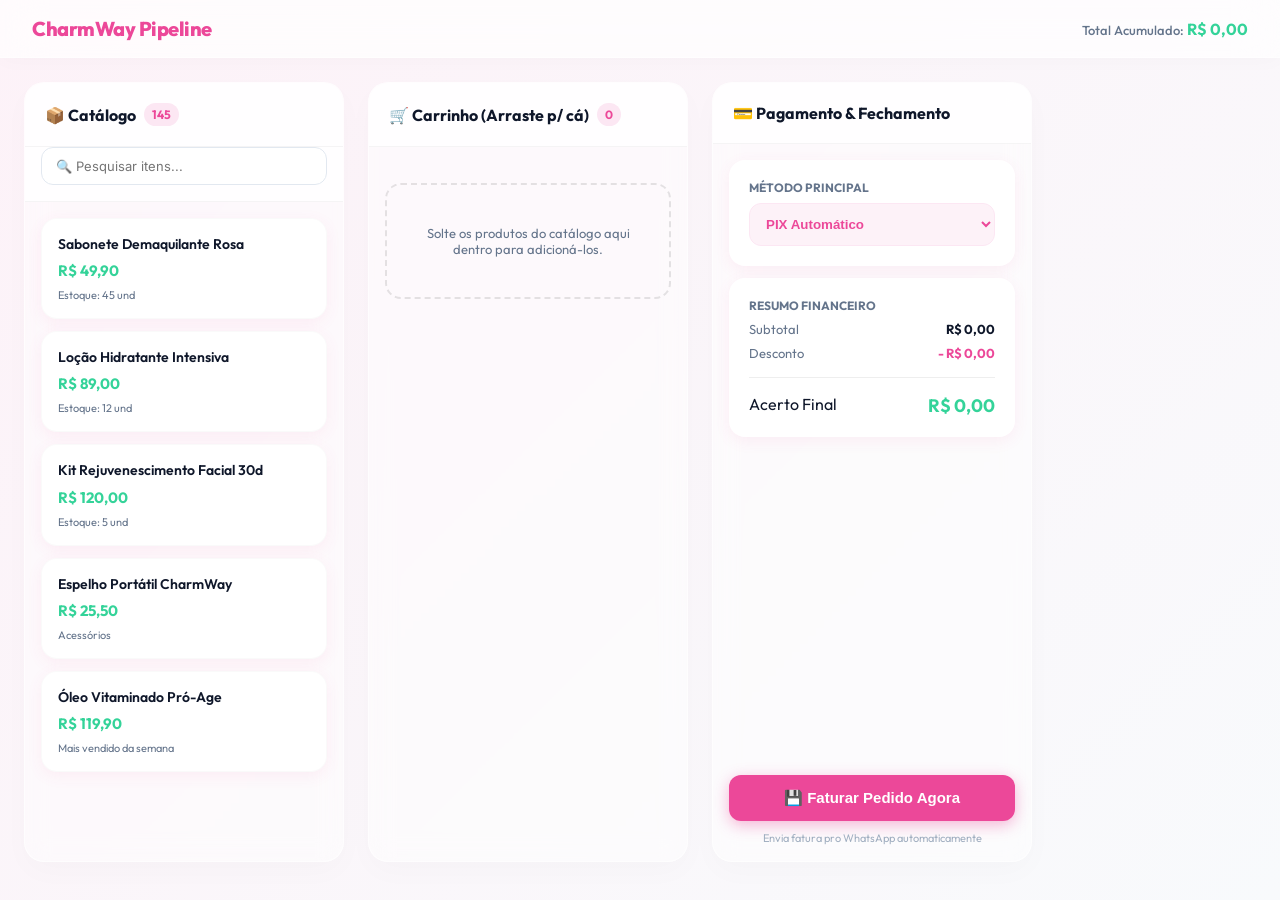
<file: kanban-pipeline.html>
<!DOCTYPE html>
<html lang="pt-BR">
<head>
    <meta charset="UTF-8">
    <meta name="viewport" content="width=device-width, initial-scale=1.0">
    <title>CharmWay - Kanban Sales Pipeline</title>
    <link href="https://fonts.googleapis.com/css2?family=Outfit:wght@300;400;500;600;700&family=Inter:wght@400;500;600&display=swap" rel="stylesheet">
    <style>
        :root {
            --pink-rose: #EC4899;
            --pink-light: #FCE7F3;
            --pink-bg: #FDF2F8;
            --sage-green: #34D399;
            --white: #FFFFFF;
            --text-main: #0F172A;
            --text-muted: #64748B;
            --bg-col: rgba(255, 255, 255, 0.45);
            --shadow-card: 0 4px 15px rgba(236, 72, 153, 0.08);
            --transition: 0.3s cubic-bezier(0.4, 0, 0.2, 1);
        }

        * { margin: 0; padding: 0; box-sizing: border-box; }

        body {
            font-family: 'Outfit', 'Inter', sans-serif;
            background: linear-gradient(135deg, #FDF2F8 0%, #F8FAFC 100%);
            color: var(--text-main);
            height: 100vh;
            overflow: hidden;
            display: flex;
            flex-direction: column;
        }

        /* Top Bar Glassmorphism */
        header {
            padding: 16px 32px;
            background: rgba(255, 255, 255, 0.7);
            backdrop-filter: blur(20px);
            border-bottom: 1px solid rgba(255, 255, 255, 0.5);
            display: flex;
            justify-content: space-between;
            align-items: center;
            box-shadow: 0 4px 20px rgba(0,0,0,0.02);
            z-index: 10;
        }

        .logo { font-size: 20px; font-weight: 800; color: var(--pink-rose); letter-spacing: -0.5px; }

        /* Kanban Layout Horizontal */
        .kanban-board {
            display: flex;
            flex: 1;
            padding: 24px;
            gap: 24px;
            overflow-x: auto;
            scroll-snap-type: x mandatory;
            align-items: flex-start;
        }

        .kanban-col {
            background: var(--bg-col);
            backdrop-filter: blur(12px);
            border: 1px solid rgba(255, 255, 255, 0.6);
            border-radius: 20px;
            width: 320px;
            min-width: 320px;
            height: calc(100vh - 120px);
            display: flex;
            flex-direction: column;
            scroll-snap-align: start;
            box-shadow: 0 10px 30px rgba(0,0,0,0.02);
            overflow: hidden;
            transition: var(--transition);
        }

        .kanban-col.drag-over {
            background: rgba(252, 231, 243, 0.8); /* pink-light highlight */
            border: 2px dashed var(--pink-rose);
            transform: scale(1.02);
        }

        .col-header {
            padding: 20px;
            background: rgba(255,255,255,0.8);
            border-bottom: 1px solid rgba(0,0,0,0.04);
            display: flex;
            justify-content: space-between;
            align-items: center;
        }

        .col-title {
            font-weight: 700;
            font-size: 16px;
            color: var(--text-main);
            display: flex;
            align-items: center;
            gap: 8px;
        }

        .col-count {
            background: var(--pink-light);
            color: var(--pink-rose);
            font-size: 12px;
            padding: 4px 8px;
            border-radius: 20px;
            font-weight: 700;
        }

        .col-body {
            flex: 1;
            padding: 16px;
            overflow-y: auto;
            display: flex;
            flex-direction: column;
            gap: 12px;
        }

        /* Search input na coluna de produtos */
        .search-area {
            padding: 0 16px 16px 16px;
            background: rgba(255,255,255,0.8);
            border-bottom: 1px solid rgba(0,0,0,0.04);
        }
        
        .search-input {
            width: 100%;
            padding: 10px 14px;
            border-radius: 12px;
            border: 1px solid #E2E8F0;
            font-family: 'Inter', sans-serif;
            font-size: 13px;
            outline: none;
            transition: var(--transition);
        }
        
        .search-input:focus {
            border-color: var(--pink-rose);
            box-shadow: 0 0 0 3px rgba(236, 72, 153, 0.15);
        }

        /* Cards do Produto (Draggable) */
        .product-card {
            background: var(--white);
            border-radius: 16px;
            padding: 16px;
            box-shadow: var(--shadow-card);
            border: 1px solid rgba(0,0,0,0.02);
            cursor: grab;
            user-select: none;
            display: flex;
            flex-direction: column;
            gap: 8px;
            transition: transform 0.2s, box-shadow 0.2s;
        }

        .product-card:active {
            cursor: grabbing;
            transform: scale(0.96) rotate(-2deg);
            box-shadow: 0 8px 25px rgba(236, 72, 153, 0.2);
        }

        .product-title {
            font-size: 14px;
            font-weight: 600;
            line-height: 1.3;
        }

        .product-price {
            font-size: 15px;
            font-weight: 700;
            color: var(--sage-green);
        }

        /* Card Estado No Carrinho */
        .cart-card {
            background: var(--white);
            border-radius: 16px;
            padding: 16px;
            box-shadow: var(--shadow-card);
            border: 1px solid rgba(236, 72, 153, 0.15);
            display: flex;
            flex-direction: column;
            gap: 12px;
            animation: popIn 0.3s cubic-bezier(0.175, 0.885, 0.32, 1.275);
        }

        @keyframes popIn {
            0% { transform: scale(0.8); opacity: 0; }
            100% { transform: scale(1); opacity: 1; }
        }

        .cart-controls {
            display: flex;
            align-items: center;
            justify-content: space-between;
            background: #F8FAFC;
            padding: 6px;
            border-radius: 10px;
        }

        .qty-btn {
            width: 28px;
            height: 28px;
            border-radius: 8px;
            border: none;
            background: var(--white);
            color: var(--pink-rose);
            font-weight: bold;
            font-size: 16px;
            cursor: pointer;
            box-shadow: 0 2px 4px rgba(0,0,0,0.05);
            transition: 0.1s;
        }

        .qty-btn:active { transform: scale(0.9); }
        .qty-input {
            width: 40px;
            text-align: center;
            border: none;
            background: transparent;
            font-weight: 600;
            font-family: 'Inter';
            font-size: 14px;
        }
        
        /* Resumo e Pagamento cards */
        .static-card {
            background: white;
            padding: 20px;
            border-radius: 16px;
            box-shadow: var(--shadow-card);
        }
        
        .static-card h4 { font-size: 12px; text-transform: uppercase; color: var(--text-muted); margin-bottom: 8px; }
        
        .select-modern {
            width: 100%;
            padding: 12px;
            border-radius: 12px;
            border: 1px solid var(--pink-light);
            background: var(--pink-bg);
            color: var(--pink-rose);
            font-weight: 600;
            outline: none;
            cursor: pointer;
        }

        .btn-confirm {
            background: var(--pink-rose);
            color: white;
            border: none;
            width: 100%;
            padding: 14px;
            border-radius: 12px;
            font-weight: 600;
            font-size: 15px;
            cursor: pointer;
            box-shadow: 0 4px 15px rgba(236, 72, 153, 0.4);
            transition: transform 0.2s;
        }
        .btn-confirm:active { transform: scale(0.96); }

        /* Custom scrollbar para colunas */
        ::-webkit-scrollbar { width: 6px; height: 6px; }
        ::-webkit-scrollbar-track { background: transparent; }
        ::-webkit-scrollbar-thumb { background: rgba(0,0,0,0.1); border-radius: 10px; }
        ::-webkit-scrollbar-thumb:hover { background: var(--pink-rose); }
    </style>
</head>
<body>

    <header>
        <div class="logo">CharmWay Pipeline</div>
        <div style="font-size: 13px; font-weight: 500; color: var(--text-muted);">Total Acumulado: <strong style="color:var(--sage-green); font-size: 16px;" id="header-total">R$ 0,00</strong></div>
    </header>

    <div class="kanban-board">
        
        <!-- Coluna 1: Produtos Disponíveis -->
        <div class="kanban-col" id="col-catalog">
            <div class="col-header">
                <div class="col-title">📦 Catálogo <span class="col-count" id="catalog-count">145</span></div>
            </div>
            <div class="search-area">
                <input type="text" class="search-input" placeholder="🔍 Pesquisar itens...">
            </div>
            <div class="col-body" id="catalog-items">
                <!-- Cards Draggable -->
                <div class="product-card" draggable="true" data-id="p1" data-price="49.90" data-name="Sabonete Demaquilante Rosa">
                    <div class="product-title">Sabonete Demaquilante Rosa</div>
                    <div class="product-price">R$ 49,90</div>
                    <div style="font-size:11px; color:var(--text-muted);">Estoque: 45 und</div>
                </div>
                <div class="product-card" draggable="true" data-id="p2" data-price="89.00" data-name="Loção Hidratante Intensiva">
                    <div class="product-title">Loção Hidratante Intensiva</div>
                    <div class="product-price">R$ 89,00</div>
                    <div style="font-size:11px; color:var(--text-muted);">Estoque: 12 und</div>
                </div>
                <div class="product-card" draggable="true" data-id="p3" data-price="120.00" data-name="Kit Rejuvenescimento">
                    <div class="product-title">Kit Rejuvenescimento Facial 30d</div>
                    <div class="product-price">R$ 120,00</div>
                    <div style="font-size:11px; color:var(--text-muted);">Estoque: 5 und</div>
                </div>
                <div class="product-card" draggable="true" data-id="p4" data-price="25.50" data-name="Espelho Portátil CW">
                    <div class="product-title">Espelho Portátil CharmWay</div>
                    <div class="product-price">R$ 25,50</div>
                    <div style="font-size:11px; color:var(--text-muted);">Acessórios</div>
                </div>
                <div class="product-card" draggable="true" data-id="p5" data-price="119.90" data-name="Óleo Vitaminado">
                    <div class="product-title">Óleo Vitaminado Pró-Age</div>
                    <div class="product-price">R$ 119,90</div>
                    <div style="font-size:11px; color:var(--text-muted);">Mais vendido da semana</div>
                </div>
            </div>
        </div>

        <!-- Coluna 2: Carrinho de Compras -->
        <div class="kanban-col" id="col-cart">
            <div class="col-header">
                <div class="col-title">🛒 Carrinho (Arraste p/ cá) <span class="col-count" id="cart-count">0</span></div>
            </div>
            <div class="col-body" id="cart-items" style="padding-bottom:100px;">
                <!-- Itens arrastados aparecerão aqui -->
                <div id="empty-cart-msg" style="text-align:center; padding: 40px 20px; color:var(--text-muted); font-size:13px; border: 2px dashed rgba(0,0,0,0.1); border-radius: 16px; margin-top:20px;">
                    Solte os produtos do catálogo aqui dentro para adicioná-los.
                </div>
            </div>
        </div>

        <!-- Coluna 3: Pagamento e Finalização -->
        <div class="kanban-col" id="col-checkout">
            <div class="col-header">
                <div class="col-title">💳 Pagamento & Fechamento</div>
            </div>
            <div class="col-body">
                <div class="static-card">
                    <h4>Método Principal</h4>
                    <select class="select-modern">
                        <option>PIX Automático</option>
                        <option>Cartão de Crédito</option>
                        <option>Boleto a Prazo</option>
                    </select>
                </div>
                
                <div class="static-card">
                    <h4>Resumo Financeiro</h4>
                    <div style="display:flex; justify-content:space-between; margin-bottom:8px; font-size:13px;">
                        <span style="color:var(--text-muted);">Subtotal</span>
                        <strong id="summary-subtotal">R$ 0,00</strong>
                    </div>
                    <div style="display:flex; justify-content:space-between; margin-bottom:8px; font-size:13px;">
                        <span style="color:var(--text-muted);">Desconto</span>
                        <strong style="color:var(--pink-rose);">- R$ 0,00</strong>
                    </div>
                    <div style="display:flex; justify-content:space-between; margin-top:16px; padding-top:16px; border-top:1px solid #eee;">
                        <span>Acerto Final</span>
                        <strong style="color:var(--sage-green); font-size:18px;" id="summary-total">R$ 0,00</strong>
                    </div>
                </div>

                <div style="margin-top:auto;">
                    <button class="btn-confirm">💾 Faturar Pedido Agora</button>
                    <p style="text-align:center; font-size:11px; color:#A0AEC0; margin-top: 10px;">Envia fatura pro WhatsApp automaticamente</p>
                </div>
            </div>
        </div>

    </div>

    <script>
        const draggables = document.querySelectorAll('.product-card');
        const dropZone = document.getElementById('col-cart');
        const cartBody = document.getElementById('cart-items');
        const emptyMsg = document.getElementById('empty-cart-msg');
        
        let cartTotal = 0;
        let cartItemCount = 0;

        // Atualizar Financeiros
        function updateTotals() {
            document.getElementById('cart-count').innerText = cartItemCount;
            const formattedTotal = 'R$ ' + cartTotal.toFixed(2).replace('.', ',');
            document.getElementById('summary-subtotal').innerText = formattedTotal;
            document.getElementById('summary-total').innerText = formattedTotal;
            document.getElementById('header-total').innerText = formattedTotal;
        }

        // --- Lógica Drag and Drop ---
        draggables.forEach(draggable => {
            draggable.addEventListener('dragstart', () => {
                draggable.classList.add('dragging');
                // Haptic feeling delay
                setTimeout(() => draggable.style.opacity = '0.4', 0);
            });

            draggable.addEventListener('dragend', () => {
                draggable.classList.remove('dragging');
                draggable.style.opacity = '1';
                dropZone.classList.remove('drag-over');
            });
        });

        dropZone.addEventListener('dragover', e => {
            e.preventDefault(); // Necessário para permitir o drop
            dropZone.classList.add('drag-over');
        });

        dropZone.addEventListener('dragleave', () => {
            dropZone.classList.remove('drag-over');
        });

        dropZone.addEventListener('drop', e => {
            e.preventDefault();
            dropZone.classList.remove('drag-over');
            const draggedEl = document.querySelector('.dragging');
            if (draggedEl) {
                adicionarAoCarrinho(draggedEl);
            }
        });

        // Adicionar Produto Clicável no HTML do Carrinho
        function adicionarAoCarrinho(productEl) {
            emptyMsg.style.display = 'none';

            const id = productEl.getAttribute('data-id');
            const name = productEl.getAttribute('data-name');
            const price = parseFloat(productEl.getAttribute('data-price'));

            // Verifica se já existe
            const existingCard = document.getElementById('cart-item-' + id);
            if (existingCard) {
                // Apenas pisca e incrementa
                const input = existingCard.querySelector('.qty-input');
                input.value = parseInt(input.value) + 1;
                cartTotal += price;
                existingCard.style.transform = 'scale(1.05)';
                setTimeout(() => existingCard.style.transform = 'scale(1)', 150);
            } else {
                // Cria Novo
                cartItemCount++;
                cartTotal += price;

                const cartItem = document.createElement('div');
                cartItem.className = 'cart-card';
                cartItem.id = 'cart-item-' + id;
                cartItem.innerHTML = `
                    <div>
                        <div class="product-title">${name}</div>
                        <div class="product-price">R$ ${price.toFixed(2).replace('.', ',')}</div>
                    </div>
                    <div class="cart-controls">
                        <button class="qty-btn" onclick="updateQty('${id}', -1, ${price})">-</button>
                        <input type="text" class="qty-input" value="1" readonly>
                        <button class="qty-btn" onclick="updateQty('${id}', 1, ${price})">+</button>
                    </div>
                `;
                cartBody.appendChild(cartItem);
            }
            updateTotals();
        }

        // Função Global de Qtd pro HTML OnClick
        window.updateQty = function(id, delta, price) {
            const card = document.getElementById('cart-item-' + id);
            const input = card.querySelector('.qty-input');
            let currentQty = parseInt(input.value);
            
            if (currentQty + delta < 1) {
                // Remover do carrinho
                cartItemCount--;
                cartTotal -= price * currentQty;
                card.style.transform = 'scale(0.8)';
                card.style.opacity = '0';
                setTimeout(() => {
                    card.remove();
                    if (cartItemCount === 0) emptyMsg.style.display = 'block';
                }, 200);
            } else {
                input.value = currentQty + delta;
                cartTotal += delta * price;
            }
            updateTotals();
        };

        // Pesquisa no catálogo
        const searchInput = document.querySelector('.search-input');
        searchInput.addEventListener('input', function() {
            const query = this.value.toLowerCase();
            document.querySelectorAll('.product-card').forEach(card => {
                const title = card.querySelector('.product-title').innerText.toLowerCase();
                if (title.includes(query)) {
                    card.style.display = 'flex';
                } else {
                    card.style.display = 'none';
                }
            });
        });

    </script>
</body>
</html>
</file>
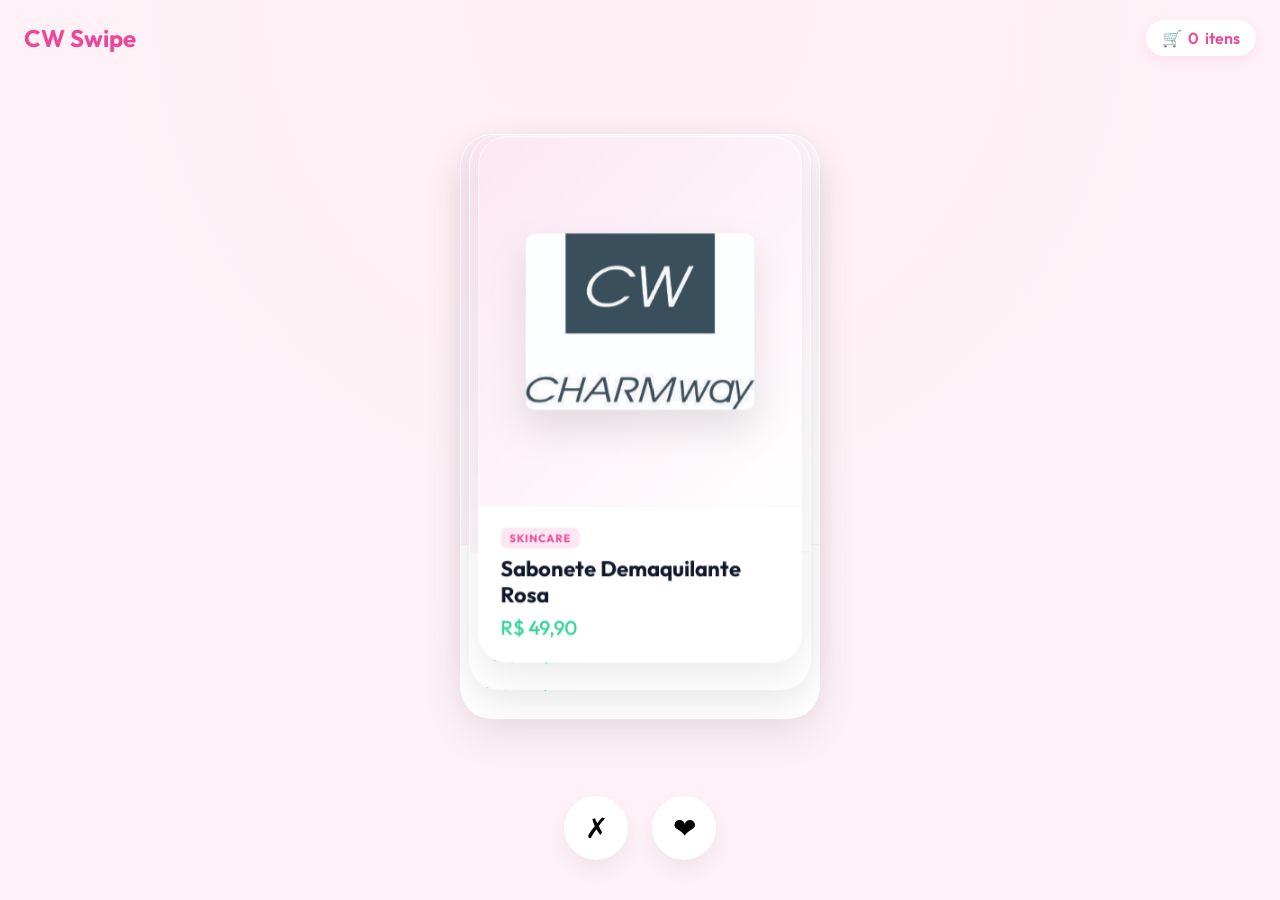
<file: swipe-tinder.html>
<!DOCTYPE html>
<html lang="pt-BR">
<head>
    <meta charset="UTF-8">
    <meta name="viewport" content="width=device-width, initial-scale=1.0, maximum-scale=1.0, user-scalable=no">
    <title>CharmWay - Swipe to Sell</title>
    <!-- Fontes Premium -->
    <link href="https://fonts.googleapis.com/css2?family=Outfit:wght@400;500;600;700&display=swap" rel="stylesheet">
    <style>
        :root {
            --pink-rose: #EC4899;
            --pink-light: #FCE7F3;
            --sage-green: #34D399;
            --bg-color: #FDF2F8;
            --text-main: #0F172A;
            --text-sub: #64748B;
        }

        * {
            margin: 0;
            padding: 0;
            box-sizing: border-box;
            touch-action: pan-y; /* Permite scroll vertical nativo mas segura o horizontal para o swipe */
        }

        body {
            font-family: 'Outfit', sans-serif;
            background: var(--bg-color);
            background-image: radial-gradient(circle at top, #FFF0F5 0%, #FDF2F8 100%);
            color: var(--text-main);
            height: 100vh;
            overflow: hidden;
            display: flex;
            flex-direction: column;
        }

        /* Top Header */
        .smart-header {
            padding: 20px 24px;
            display: flex;
            justify-content: space-between;
            align-items: center;
            z-index: 10;
        }

        .header-title {
            font-size: 24px;
            font-weight: 700;
            color: var(--pink-rose);
        }

        .cart-status {
            background: white;
            padding: 8px 16px;
            border-radius: 30px;
            font-weight: 600;
            box-shadow: 0 4px 12px rgba(236, 72, 153, 0.1);
            color: var(--pink-rose);
            display: flex;
            align-items: center;
            gap: 6px;
        }

        /* Área do Tinder / Stack de Cartas */
        .swipe-container {
            flex: 1;
            position: relative;
            display: flex;
            justify-content: center;
            align-items: center;
            perspective: 1000px;
            overflow: hidden;
        }

        .tinder-card {
            position: absolute;
            width: 85%;
            max-width: 360px;
            height: 65vh;
            background: white;
            border-radius: 32px;
            box-shadow: 0 16px 40px rgba(0, 0, 0, 0.08);
            display: flex;
            flex-direction: column;
            overflow: hidden;
            will-change: transform;
            transition: transform 0.3s ease-out, opacity 0.3s ease-out;
            cursor: grab;
            border: 1px solid rgba(255,255,255,0.8);
            backdrop-filter: blur(10px);
        }

        .tinder-card:active {
            cursor: grabbing;
        }

        /* Foto do Produto Flutuante */
        .card-image-wrapper {
            flex: 1;
            background: linear-gradient(135deg, var(--pink-light), #fff);
            display: flex;
            justify-content: center;
            align-items: center;
            padding: 20px;
            position: relative;
        }

        /* Selos de Match/Rejeição */
        .badge {
            position: absolute;
            top: 30px;
            padding: 8px 16px;
            border-radius: 12px;
            font-size: 24px;
            font-weight: 800;
            text-transform: uppercase;
            letter-spacing: 2px;
            opacity: 0;
            transform: scale(0.8);
            z-index: 10;
        }

        .badge.nope {
            right: 30px;
            color: #EF4444;
            border: 3px solid #EF4444;
            transform: rotate(15deg);
        }

        .badge.add {
            left: 30px;
            color: var(--sage-green);
            border: 3px solid var(--sage-green);
            transform: rotate(-15deg);
        }

        .product-img {
            width: 80%;
            height: auto;
            max-height: 250px;
            object-fit: contain;
            filter: drop-shadow(0 20px 20px rgba(0,0,0,0.1));
            pointer-events: none;
        }

        /* Detalhes do Produto */
        .card-info {
            padding: 24px;
            background: white;
            border-top: 1px solid rgba(0,0,0,0.03);
        }

        .product-tag {
            font-size: 12px;
            font-weight: 700;
            color: var(--pink-rose);
            text-transform: uppercase;
            letter-spacing: 1px;
            margin-bottom: 8px;
            display: inline-block;
            background: var(--pink-light);
            padding: 4px 10px;
            border-radius: 8px;
        }

        .product-title {
            font-size: 24px;
            font-weight: 700;
            line-height: 1.2;
            margin-bottom: 8px;
        }

        .product-price {
            font-size: 22px;
            font-weight: 500;
            color: var(--sage-green);
        }

        /* Action Buttons de Apoio */
        .action-buttons {
            display: flex;
            justify-content: center;
            gap: 24px;
            padding: 20px;
            padding-bottom: 40px;
        }

        .btn-circle {
            width: 64px;
            height: 64px;
            border-radius: 50%;
            border: none;
            background: white;
            box-shadow: 0 10px 20px rgba(0,0,0,0.05);
            display: flex;
            justify-content: center;
            align-items: center;
            font-size: 28px;
            cursor: pointer;
            transition: 0.2s cubic-bezier(0.4, 0, 0.2, 1);
        }

        .btn-circle.nope:hover, .btn-circle.nope:active {
            color: #EF4444;
            transform: scale(1.1);
            box-shadow: 0 10px 25px rgba(239, 68, 68, 0.2);
        }

        .btn-circle.add:hover, .btn-circle.add:active {
            color: var(--sage-green);
            transform: scale(1.1);
            box-shadow: 0 10px 25px rgba(52, 211, 153, 0.2);
        }

    </style>
</head>
<body>

    <header class="smart-header">
        <div class="header-title">CW Swipe</div>
        <div class="cart-status">
            🛒 <span id="cart-count">0</span> itens
        </div>
    </header>

    <div class="swipe-container" id="swiper">
        <!-- Cartões de Exemplo Mockados -->
        <div class="tinder-card" id="card-3">
            <div class="badge nope">Passar</div>
            <div class="badge add">Adicionar</div>
            <div class="card-image-wrapper">
                <img src="LogotipoCW.jpg" alt="Sabonete Demaquilante" class="product-img" style="border-radius: 10px;">
            </div>
            <div class="card-info">
                <span class="product-tag">Skincare</span>
                <h2 class="product-title">Sabonete Demaquilante Rosa</h2>
                <div class="product-price">R$ 49,90</div>
            </div>
        </div>

        <div class="tinder-card" id="card-2">
            <div class="badge nope">Passar</div>
            <div class="badge add">Adicionar</div>
            <div class="card-image-wrapper">
                <img src="LogotipoCW.jpg" alt="Kit Hidratante" class="product-img" style="border-radius: 10px;">
            </div>
            <div class="card-info">
                <span class="product-tag">Corpo</span>
                <h2 class="product-title">Loção Hidratante Intensiva</h2>
                <div class="product-price">R$ 89,00</div>
            </div>
        </div>

        <div class="tinder-card" id="card-1">
            <div class="badge nope">Passar</div>
            <div class="badge add">Adicionar</div>
            <div class="card-image-wrapper">
                <img src="LogotipoCW.jpg" alt="Óleo Vitaminado" class="product-img" style="border-radius: 10px;">
            </div>
            <div class="card-info">
                <span class="product-tag">Best Seller</span>
                <h2 class="product-title">Óleo Vitaminado CharmWay</h2>
                <div class="product-price">R$ 119,90</div>
            </div>
        </div>
    </div>

    <div class="action-buttons">
        <button class="btn-circle nope" id="btn-pass">✗</button>
        <button class="btn-circle add" id="btn-add">❤</button>
    </div>

    <script>
        // Lógica de Swiping usando Eventos de Toque Nativo e Mouse
        const cards = document.querySelectorAll('.tinder-card');
        const container = document.getElementById('swiper');
        let cartCount = 0;
        let startX = 0, currentX = 0;
        let isDragging = false;
        let activeCard = null;

        // Pega sempre a carta do topo
        function updateActiveCard() {
            const visibleCards = document.querySelectorAll('.tinder-card:not(.removed)');
            if (visibleCards.length > 0) {
                activeCard = visibleCards[visibleCards.length - 1]; // O último no DOM renderiza mais pro topo
                
                // Remove transição para seguir o dedo suavemente
                activeCard.style.transition = 'none';

                // Desktop 
                activeCard.addEventListener('mousedown', startDrag);
                // Mobile
                activeCard.addEventListener('touchstart', startDrag, {passive: true});
            } else {
                activeCard = null;
                container.innerHTML = '<h2 style="color:var(--pink-rose); opacity: 0.5;">Catálogo zerado!</h2>';
            }
        }

        // Estiliza depth nas cartas 
        function setupCards() {
            const visibleCards = document.querySelectorAll('.tinder-card:not(.removed)');
            visibleCards.forEach((card, index) => {
                const zIndex = visibleCards.length - index;
                const scale = 1 - (visibleCards.length - 1 - index) * 0.05;
                const translateY = (visibleCards.length - 1 - index) * -15;
                card.style.zIndex = zIndex;
                if (card !== activeCard || !isDragging) {
                    card.style.transform = `scale(${scale}) translateY(${translateY}px)`;
                }
            });
        }

        function startDrag(e) {
            isDragging = true;
            startX = e.type.includes('mouse') ? e.pageX : e.touches[0].clientX;
            activeCard.style.transition = 'none';
        }

        function moveDrag(e) {
            if (!isDragging || !activeCard) return;
            const currentPosition = e.type.includes('mouse') ? e.pageX : e.touches[0].clientX;
            currentX = currentPosition - startX;
            
            const rotation = currentX * 0.05;
            activeCard.style.transform = `translateX(${currentX}px) rotate(${rotation}deg)`;

            // Opacidade dos Badges
            const nopeBadge = activeCard.querySelector('.badge.nope');
            const addBadge = activeCard.querySelector('.badge.add');
            
            if (currentX > 0) {
                addBadge.style.opacity = Math.min(currentX / 100, 1);
                addBadge.style.transform = `scale(${Math.min(currentX / 100 + 0.5, 1)}) rotate(-15deg)`;
                nopeBadge.style.opacity = 0;
            } else {
                nopeBadge.style.opacity = Math.min(Math.abs(currentX) / 100, 1);
                nopeBadge.style.transform = `scale(${Math.min(Math.abs(currentX) / 100 + 0.5, 1)}) rotate(15deg)`;
                addBadge.style.opacity = 0;
            }
        }

        function endDrag(e) {
            if (!isDragging || !activeCard) return;
            isDragging = false;

            activeCard.style.transition = 'transform 0.4s cubic-bezier(0.175, 0.885, 0.32, 1.275), opacity 0.4s';
            
            const nopeBadge = activeCard.querySelector('.badge.nope');
            const addBadge = activeCard.querySelector('.badge.add');

            // Threshold de aprovação
            if (Math.abs(currentX) > 120) {
                if (currentX > 0) {
                    swipeCard('right');
                } else {
                    swipeCard('left');
                }
            } else {
                // Voltar pro centro
                activeCard.style.transform = `translateX(0px) rotate(0deg)`;
                nopeBadge.style.opacity = 0;
                addBadge.style.opacity = 0;
            }
            currentX = 0;
        }

        function swipeCard(direction) {
            if (!activeCard) return;
            const throwX = direction === 'right' ? window.innerWidth : -window.innerWidth;
            const rotation = direction === 'right' ? 30 : -30;
            
            activeCard.style.transition = 'transform 0.5s ease-out, opacity 0.5s';
            activeCard.style.transform = `translateX(${throwX}px) rotate(${rotation}deg)`;
            activeCard.style.opacity = 0;
            activeCard.classList.add('removed');

            if (direction === 'right') {
                cartCount++;
                document.getElementById('cart-count').innerText = cartCount;
                document.getElementById('cart-count').style.transform = 'scale(1.5)';
                setTimeout(() => document.getElementById('cart-count').style.transform = 'scale(1)', 200);
            }

            setTimeout(() => {
                activeCard.remove();
                updateActiveCard();
                setupCards();
            }, 300);
        }

        // Listeners Globais
        window.addEventListener('mousemove', moveDrag);
        window.addEventListener('mouseup', endDrag);
        window.addEventListener('touchmove', moveDrag, {passive: true});
        window.addEventListener('touchend', endDrag);

        document.getElementById('btn-add').addEventListener('click', () => swipeCard('right'));
        document.getElementById('btn-pass').addEventListener('click', () => swipeCard('left'));

        // Initialize
        updateActiveCard();
        setupCards();

    </script>
</body>
</html>
</file>
